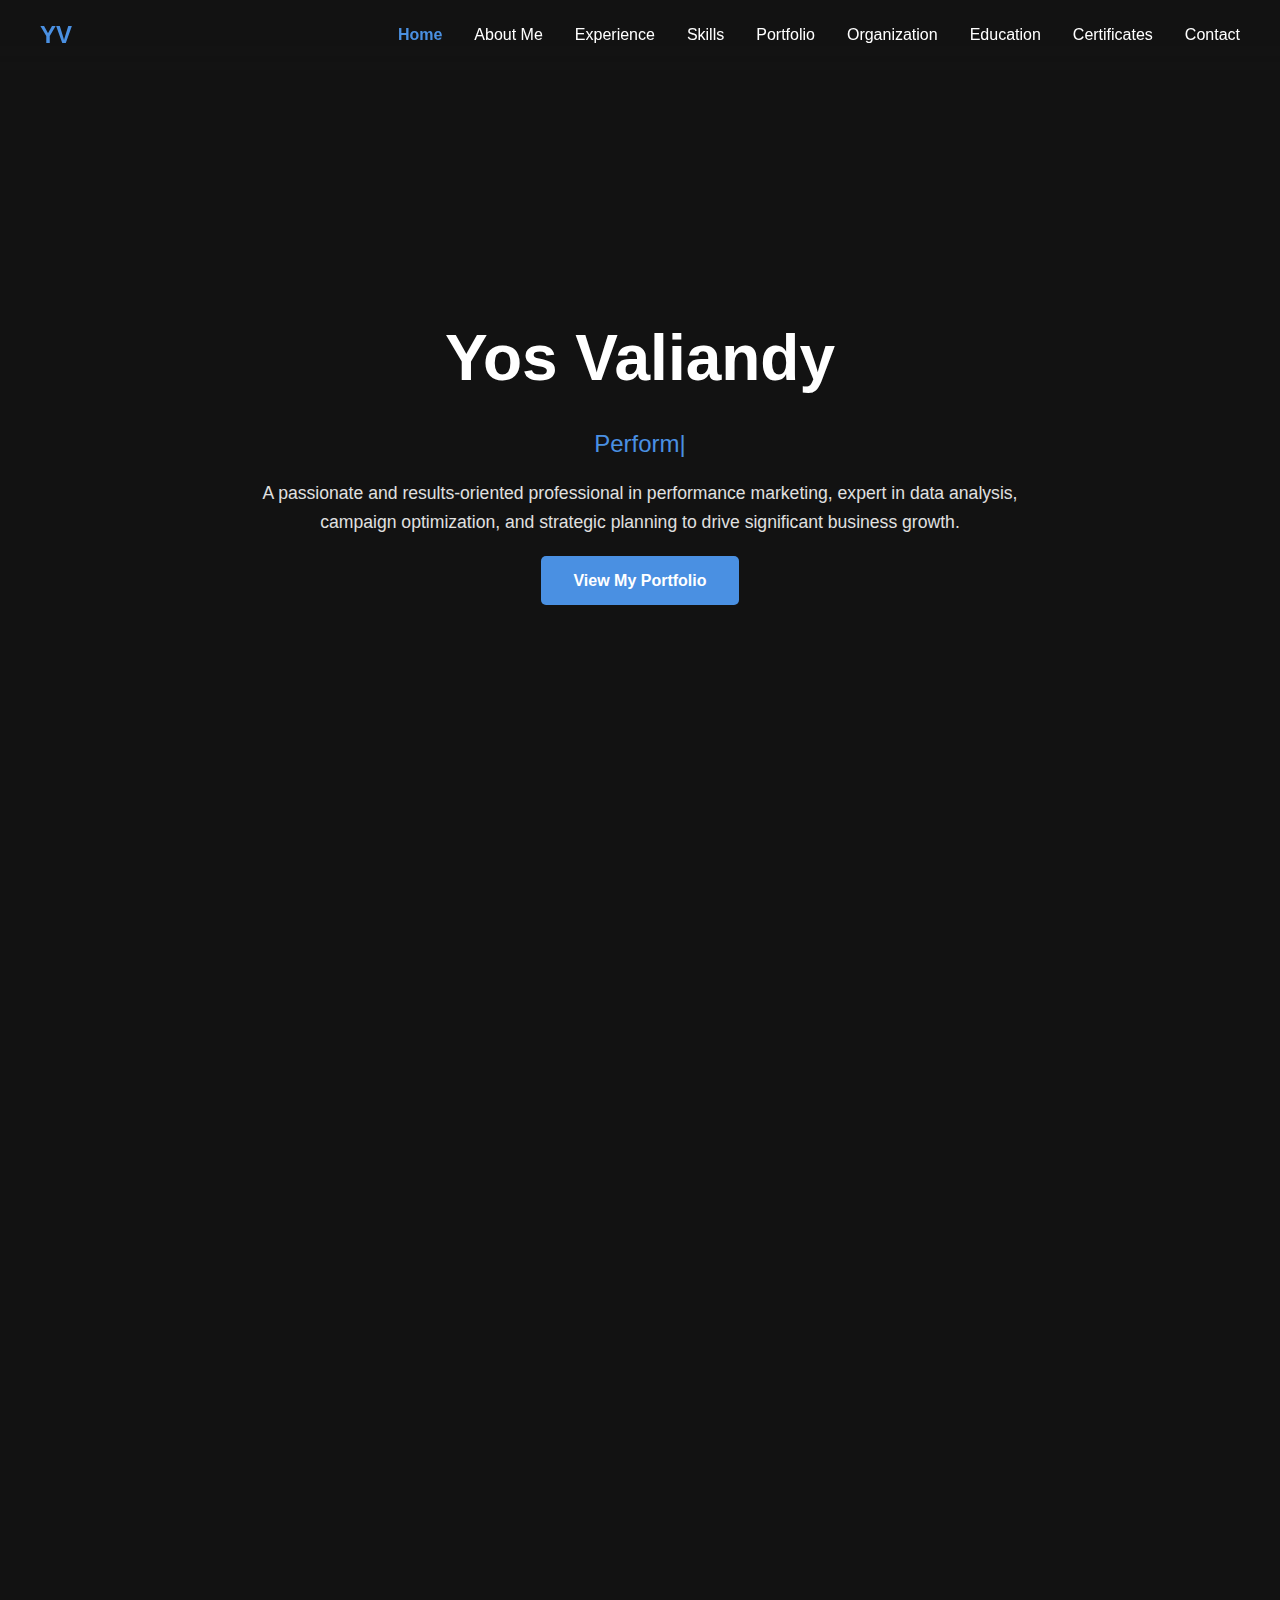
<file: index.html>
<!DOCTYPE html>
<html lang="en">
<head>
    <meta charset="UTF-8">
    <meta name="viewport" content="width=device-width, initial-scale=1.0">
    <meta http-equiv="Content-Security-Policy" content="default-src 'self'; font-src 'self' https://fonts.gstatic.com; style-src 'self' https://fonts.googleapis.com https://cdnjs.cloudflare.com 'unsafe-inline'; script-src 'self'; img-src 'self' data:;">
    <title>Yos Valiandy | Performance Marketing Specialist</title>
    <link rel="stylesheet" href="style.css">
    <link href="https://fonts.googleapis.com/css2?family=Montserrat:wght@700&family=Roboto:wght@400;500&display=swap" rel="stylesheet">
    <link rel="stylesheet" href="https://cdnjs.cloudflare.com/ajax/libs/font-awesome/6.5.1/css/all.min.css">
</head>
<body>
    <header>
        <nav>
            <div class="logo">YV</div>
            <ul class="nav-links">
                <li><a href="#hero" class="nav-link">Home</a></li>
                <li><a href="#about" class="nav-link">About Me</a></li>
                <li><a href="#experience" class="nav-link">Experience</a></li>
                <li><a href="#skills" class="nav-link">Skills</a></li>
                <li><a href="#portfolio" class="nav-link">Portfolio</a></li>
                <li><a href="#organization" class="nav-link">Organization</a></li>
                <li><a href="#education" class="nav-link">Education</a></li>
                <li><a href="#certificates" class="nav-link">Certificates</a></li>
                <li class="contact-button-li"><a href="#contact" class="nav-link contact-button">Contact</a></li>
            </ul>
            <div class="hamburger">
                <span class="bar"></span>
                <span class="bar"></span>
                <span class="bar"></span>
            </div>
        </nav>
    </header>

    <main>
        <section id="hero" data-section="hero">
            <div class="hero-content">
                <h1>Yos Valiandy</h1>
                <p class="subtitle"><span id="typing-effect"></span></p>
                <p class="description">
                    A passionate and results-oriented professional in performance marketing, expert in data analysis, campaign optimization, and strategic planning to drive significant business growth.
                </p>
                <a href="#portfolio" class="cta-button">View My Portfolio</a>
            </div>
        </section>

        <section id="about" class="container fade-in" data-section="about">
            <h2>About Me</h2>
            <p>
                Passionate about results-driven performance marketing, I am enthusiastic to contribute and skilled in data analysis, campaign optimization, and strategic planning to achieve significant growth and maximize marketing effectiveness. Experienced in managing campaigns on Meta and Google Ads, I am proficient in keyword research, bid management, and performance analysis to maximize ROI. I am always eager to contribute to teams and apply my expertise to achieve optimal marketing effectiveness.
            </p>
        </section>
        
        <section id="experience" class="container fade-in" data-section="experience">
            <h2>Work Experience</h2>
            <div class="timeline">
                 <div class="timeline-item">
                    <div class="timeline-dot"></div>
                    <div class="timeline-content">
                        <h3>Performance Marketing</h3>
                        <p class="company">Upperclicks | June 2024 - Present</p>
                        <ul>
                            <li>Managed and optimized Meta and Google Ads campaigns.</li>
                            <li>Oversaw various campaigns, developed strategies, and analyzed data.</li>
                            <li>Implemented and managed Google Tag Manager and Google Analytics 4.</li>
                            <li>Responsible for strategic planning, execution, and optimization of paid advertising campaigns.</li>
                        </ul>
                    </div>
                </div>
                <div class="timeline-item">
                    <div class="timeline-dot"></div>
                    <div class="timeline-content">
                        <h3>Personal Assistant</h3>
                        <p class="company">PT. Ophthalindo Jaya | May 2023 - April 2024</p>
                        <ul>
                            <li>Created, managed, and improved marketing plans.</li>
                            <li>Developed strategies to increase company sales.</li>
                            <li>Planned and executed exhibitions.</li>
                        </ul>
                    </div>
                </div>
                <div class="timeline-item">
                    <div class="timeline-dot"></div>
                    <div class="timeline-content">
                        <h3>Project Manager</h3>
                        <p class="company">Kleative Agency | Nov 2022 - Mar 2023</p>
                        <ul>
                            <li>Led teams to meet client project needs.</li>
                            <li>Managed client social media and maintained content quality.</li>
                            <li>Ensured client issues were resolved and provided effective solutions.</li>
                        </ul>
                    </div>
                </div>
            </div>
        </section>

        <section id="skills" class="container fade-in" data-section="skills">
            <h2>Skills & Tools</h2>
            <div class="skills-grid">
                <div class="skill-category">
                    <h4>Advertising Platforms</h4>
                    <ul>
                        <li>Google Ads</li>
                        <li>Meta Ads (Facebook & Instagram)</li>
                    </ul>
                </div>
                <div class="skill-category">
                    <h4>Analytics & Reporting</h4>
                    <ul>
                        <li>Google Analytics 4 (GA4)</li>
                        <li>Google Tag Manager (GTM)</li>
                        <li>Google Search Console</li>
                        <li>Google Looker Studio</li>
                        <li>Canvas</li>
                    </ul>
                </div>
                <div class="skill-category">
                    <h4>Website & SEO</h4>
                    <ul>
                        <li>WordPress & Elementor</li>
                        <li>PageSpeed Insights</li>
                        <li>Keyword Planner</li>
                        <li>Semrush</li>
                    </ul>
                </div>
                <div class="skill-category">
                    <h4>Core Competencies</h4>
                    <ul>
                        <li>Data Analysis & Interpretation</li>
                        <li>Paid Ads Management</li>
                        <li>Marketing Strategy</li>
                        <li>A/B Testing & Experimentation</li>
                    </ul>
                </div>
            </div>
        </section>

        <section id="portfolio" class="container fade-in" data-section="portfolio">
             <h2>Portfolio Highlights</h2>
             <div class="portfolio-grid">
                <div class="portfolio-item">
                    <h3>30+</h3>
                    <p>Google Ads Clients</p>
                    <span>(Search, Local Visit Store, Demand Gen, YouTube, Performance Max)</span>
                </div>
                <div class="portfolio-item">
                    <h3>5+</h3>
                    <p>Meta Ads Clients</p>
                    <span>(Instagram & Facebook Platform)</span>
                </div>
                <div class="portfolio-item">
                    <h3>12+</h3>
                    <p>Website Projects</p>
                    <span>(Company Profile & Landing Pages)</span>
                </div>
             </div>
        </section>

        <section id="organization" class="container fade-in" data-section="organization">
            <h2>Organizational Experience</h2>
            <div class="org-grid">
                <div class="org-item">
                    <h4>First Vice President</h4>
                    <p>DPD Patria DKI Jakarta (2025 - Present)</p>
                </div>
                <div class="org-item">
                    <h4>Vice President, Sports and Social Service</h4>
                    <p>DPC Patria Jakarta Utara (2024 - 2025)</p>
                </div>
                <div class="org-item">
                    <h4>Vice President of Human Resources</h4>
                    <p>VJDJ (2023 - 2025)</p>
                </div>
                 <div class="org-item">
                    <h4>Logistics and Welfare Director</h4>
                    <p>Singapore Institute of Management Buddhist Bhavanna (2020 - 2021)</p>
                </div>
            </div>
        </section>

        <section id="education" class="container fade-in" data-section="education">
            <h2>Education</h2>
            <div class="edu-grid">
                <div class="edu-item">
                    <h4>Bachelor of Computer Science</h4>
                    <p>Wollongong University (2019 - 2022)</p>
                </div>
                <div class="edu-item">
                    <h4>Diploma in Business Management</h4>
                    <p>SIM University (2011 - 2015)</p>
                </div>
            </div>
        </section>

        <section id="certificates" class="container fade-in" data-section="certificates">
            <h2>Licenses & Certificates</h2>
            <div class="cert-gallery">
                <div class="cert-image-item">
                    <img src="image/2.JPG" alt="Google Search Ads Certificate">
                    <div class="cert-overlay">Look Certificate</div>
                </div>
                <div class="cert-image-item">
                    <img src="image/3.JPG" alt="Google Demand Gen Certificate">
                    <div class="cert-overlay">Look Certificate</div>
                </div>
                <div class="cert-image-item">
                    <img src="image/1.JPG" alt="Google Ads Digital Guru Certificate">
                    <div class="cert-overlay">Look Certificate</div>
                </div>
                 <div class="cert-image-item">
                    <img src="image/5.JPG" alt="Google Ads Digital Guru Certificate">
                    <div class="cert-overlay">Look Certificate</div>
                </div>
                <div class="cert-image-item">
                    <img src="image/4.JPG" alt="RevoU Data Analyst Certificate">
                    <div class="cert-overlay">Look Certificate</div>
                </div>
            </div>
        </section>

        <section id="contact" class="container fade-in" data-section="contact">
            <h2>Contact Me</h2>
            <p>Interested in collaborating or have any questions? Feel free to contact me.</p>
            <div class="contact-info">
                <p><strong>Email:</strong> <a href="mailto:valiandywk@gmail.com">Email Me</a></p>
                <p><strong>WhatsApp:</strong> <a href="https://wa.me/6287887046946?text=Halo%20Yos%20saya%20lihat%20profile%20kamu%20dari%20website%20dan%20mau%20tanya%20tanya%20nih">Click Here</a></p>
                <p><strong>LinkedIn:</strong> <a href="https://www.linkedin.com/in/yos-valiandy/" target="_blank" rel="noopener noreferrer">LinkedIn Profile</a></p>
            </div>
        </section>
    </main>

    <footer>
        <p>&copy; 2025 Yos Valiandy</p>
    </footer>

    <div id="imageModal" class="modal">
        <span class="close-modal">&times;</span>
        <img class="modal-content" id="modalImage">
    </div>

    <script src="script.js"></script>
</body>
</html>
</file>
<file: style.css>
/* --- Global Styles --- */
:root {
    --primary-color: #4A90E2; 
    --background-color: #121212;
    --surface-color: #1E1E1E;
    --text-color: #E0E0E0;
    --heading-color: #FFFFFF;
}

* { box-sizing: border-box; margin: 0; padding: 0; }
html { scroll-behavior: smooth; }
body {
    font-family: 'Roboto', sans-serif;
    background-color: var(--background-color);
    color: var(--text-color);
    line-height: 1.6;
}
.container { max-width: 1000px; margin: auto; padding: 4rem 2rem; }
h1, h2, h3, h4 { font-family: 'Montserrat', sans-serif; color: var(--heading-color); margin-bottom: 1rem; }
h2 { text-align: center; font-size: 2.5rem; margin-bottom: 3rem; position: relative; }
h2::after { content: ''; position: absolute; bottom: -10px; left: 50%; transform: translateX(-50%); width: 60px; height: 4px; background-color: var(--primary-color); }
a { color: var(--primary-color); text-decoration: none; }

/* --- Header & Navigation --- */
header { 
    background-color: rgba(30, 30, 30, 0.0);
    position: fixed; 
    width: 100%; 
    top: 0; 
    z-index: 1000; 
    padding: 1rem 2rem; 
    backdrop-filter: blur(10px); 
    transition: background-color 0.4s ease, box-shadow 0.4s ease;
}

header.scrolled {
    background-color: rgba(30, 30, 30, 0.9);
    box-shadow: 0 2px 10px rgba(0, 0, 0, 0.5);
}

nav { display: flex; justify-content: space-between; align-items: center; max-width: 1200px; margin: auto; }
nav .logo { font-size: 1.5rem; font-weight: bold; color: var(--primary-color); }
.nav-links { list-style: none; display: flex; }
.nav-links li { margin-left: 2rem; }
.nav-links li a { color: var(--heading-color); font-weight: 500; transition: color 0.3s ease; }
.nav-links li a:hover { color: var(--primary-color); }

.nav-links li a.active-link {
    color: var(--primary-color);
    font-weight: 700;
}

.hamburger { display: none; cursor: pointer; }
.hamburger i { font-size: 1.5rem; color: var(--heading-color); }
.close-btn { display: none; }

/* --- Hero Section --- */
#hero { height: 100vh; display: flex; align-items: center; justify-content: center; text-align: center; padding: 0 2rem; }
#hero .hero-content { max-width: 800px; }
#hero h1 { font-size: 4rem; }
#hero .subtitle { font-size: 1.5rem; color: var(--primary-color); margin-bottom: 1rem; min-height: 2.2rem; }
#typing-effect::after { content: '|'; animation: blink 0.7s infinite; }
@keyframes blink { 50% { opacity: 0; } }
#hero .description { font-size: 1.1rem; margin-bottom: 2rem; }
.cta-button { background-color: var(--primary-color); color: var(--heading-color); padding: 1rem 2rem; border-radius: 5px; font-weight: bold; transition: background-color 0.3s ease, transform 0.3s ease; }
.cta-button:hover { background-color: #357ABD; transform: translateY(-3px); }

/* --- About Section --- */
#about p { text-align: center; font-size: 1.1rem; max-width: 800px; margin: auto; }

/* --- Experience Section (Timeline) --- */
.timeline { position: relative; max-width: 800px; margin: auto; }
.timeline::after { content: ''; position: absolute; width: 4px; background-color: var(--surface-color); top: 0; bottom: 0; left: 50%; margin-left: -2px; }
.timeline-item { padding: 10px 40px; position: relative; width: 50%; }
.timeline-item:nth-child(odd) { left: 0; }
.timeline-item:nth-child(even) { left: 50%; }
.timeline-dot { content: ''; position: absolute; width: 16px; height: 16px; background-color: var(--primary-color); border-radius: 50%; top: 24px; right: -8px; z-index: 1; }
.timeline-item:nth-child(even) .timeline-dot { left: -8px; }
.timeline-content { padding: 20px 30px; background-color: var(--surface-color); border-radius: 6px; position: relative; transition: transform 0.3s ease; }
.timeline-content:hover { transform: translateY(-5px); }
.timeline-content .company { font-style: italic; color: #aaa; margin-bottom: 1rem; }
.timeline-content ul { list-style-position: inside; padding-left: 5px;}

/* --- Skills Section --- */
.skills-grid { display: grid; grid-template-columns: repeat(auto-fit, minmax(250px, 1fr)); gap: 2rem; }
.skill-category { background-color: var(--surface-color); padding: 2rem; border-radius: 8px; border-left: 5px solid var(--primary-color); transition: transform 0.3s ease, box-shadow 0.3s ease; }
.skill-category:hover { transform: translateY(-5px); box-shadow: 0 10px 20px rgba(0,0,0,0.2); }
.skill-category h4 { color: var(--primary-color); font-size: 1.2rem; margin-bottom: 1rem; }
.skill-category ul { list-style: none; }

/* --- Portfolio Section --- */
.portfolio-grid { display: flex; justify-content: space-around; text-align: center; gap: 2rem; flex-wrap: wrap;}
.portfolio-item { background-color: var(--surface-color); padding: 2rem; border-radius: 8px; flex: 1; min-width: 250px; transition: transform 0.3s ease, box-shadow 0.3s ease; }
.portfolio-item:hover { transform: translateY(-5px); box-shadow: 0 10px 20px rgba(0,0,0,0.2); }
.portfolio-item h3 { font-size: 3rem; color: var(--primary-color); }
.portfolio-item p { font-size: 1.2rem; font-weight: bold; }
.portfolio-item span { font-size: 0.9rem; color: #aaa; }

/* --- Organization & Education --- */
.org-grid, .edu-grid { display: grid; grid-template-columns: repeat(auto-fit, minmax(300px, 1fr)); gap: 1.5rem; }
.org-item, .edu-item { background-color: var(--surface-color); padding: 1.5rem; border-radius: 8px; }
.org-item h4, .edu-item h4 { font-size: 1.2rem; color: var(--primary-color); }
.org-item p, .edu-item p { color: #ccc; }

/* --- Certificates (Image Gallery Style) --- */
.cert-gallery {
    display: grid;
    grid-template-columns: repeat(auto-fit, minmax(250px, 1fr));
    gap: 1.5rem;
}

.cert-image-item {
    position: relative;
    cursor: pointer;
    border-radius: 8px;
    overflow: hidden;
    box-shadow: 0 4px 8px rgba(0,0,0,0.3);
}

.cert-image-item img {
    width: 100%;
    height: 100%;
    object-fit: cover;
    display: block;
    transition: transform 0.4s ease;
}

.cert-overlay {
    position: absolute;
    top: 0;
    left: 0;
    width: 100%;
    height: 100%;
    background: rgba(0, 0, 0, 0.6);
    color: #fff;
    font-family: 'Montserrat', sans-serif;
    display: flex;
    justify-content: center;
    align-items: center;
    font-size: 1.2rem;
    opacity: 0;
    transition: opacity 0.4s ease;
}

.cert-image-item:hover .cert-overlay {
    opacity: 1;
}

.cert-image-item:hover img {
    transform: scale(1.1);
}

/* --- Modal/Lightbox --- */
.modal {
    display: none;
    position: fixed;
    z-index: 2000;
    padding-top: 50px;
    left: 0;
    top: 0;
    width: 100%;
    height: 100%;
    overflow: auto;
    background-color: rgba(0,0,0,0.9);
}

.modal-content {
    margin: auto;
    display: block;
    max-width: 80%;
    max-height: 85vh;
}

.close-modal {
    position: absolute;
    top: 15px;
    right: 35px;
    color: #f1f1f1;
    font-size: 40px;
    font-weight: bold;
    transition: 0.3s;
    cursor: pointer;
}

.close-modal:hover,
.close-modal:focus {
    color: #bbb;
    text-decoration: none;
}

/* --- Contact & Footer --- */
#contact { text-align: center; }
#contact p { max-width: 600px; margin: 0 auto 2rem auto; }
.contact-info p { margin-bottom: 1rem; font-size: 1.1rem; }
footer { text-align: center; padding: 2rem; background-color: var(--surface-color); margin-top: 3rem; }

/* --- Animations --- */
.fade-in { opacity: 0; transform: translateY(20px); transition: opacity 0.6s ease-out, transform 0.6s ease-out; }
.fade-in.visible { opacity: 1; transform: translateY(0); }

/* --- Responsive Design --- */
@media (max-width: 768px) {
    #hero h1 { font-size: 2.5rem; }
    #hero .subtitle { font-size: 1.2rem; }
    h2 { font-size: 2rem; }
    
    .nav-links { position: fixed; right: 0; top: 0; height: 100vh; background: var(--surface-color); flex-direction: column; align-items: center; justify-content: center; width: 60%; transform: translateX(100%); transition: transform 0.5s ease-in; }
    .nav-links li { margin: 2rem 0; }
    .nav-links.active { transform: translateX(0); }
    .hamburger { display: block; position: absolute; right: 2rem; top: 1.2rem; z-index: 1001; }

    .close-btn {
        display: block;
        position: absolute;
        top: 1rem;
        right: 1.5rem;
        font-size: 2rem;
        cursor: pointer;
    }

    .timeline::after { left: 31px; }
    .timeline-item { width: 100%; padding-left: 70px; padding-right: 25px; }
    .timeline-item:nth-child(even) { left: 0; }
    .timeline-dot { left: 23px; }
}
</file>
